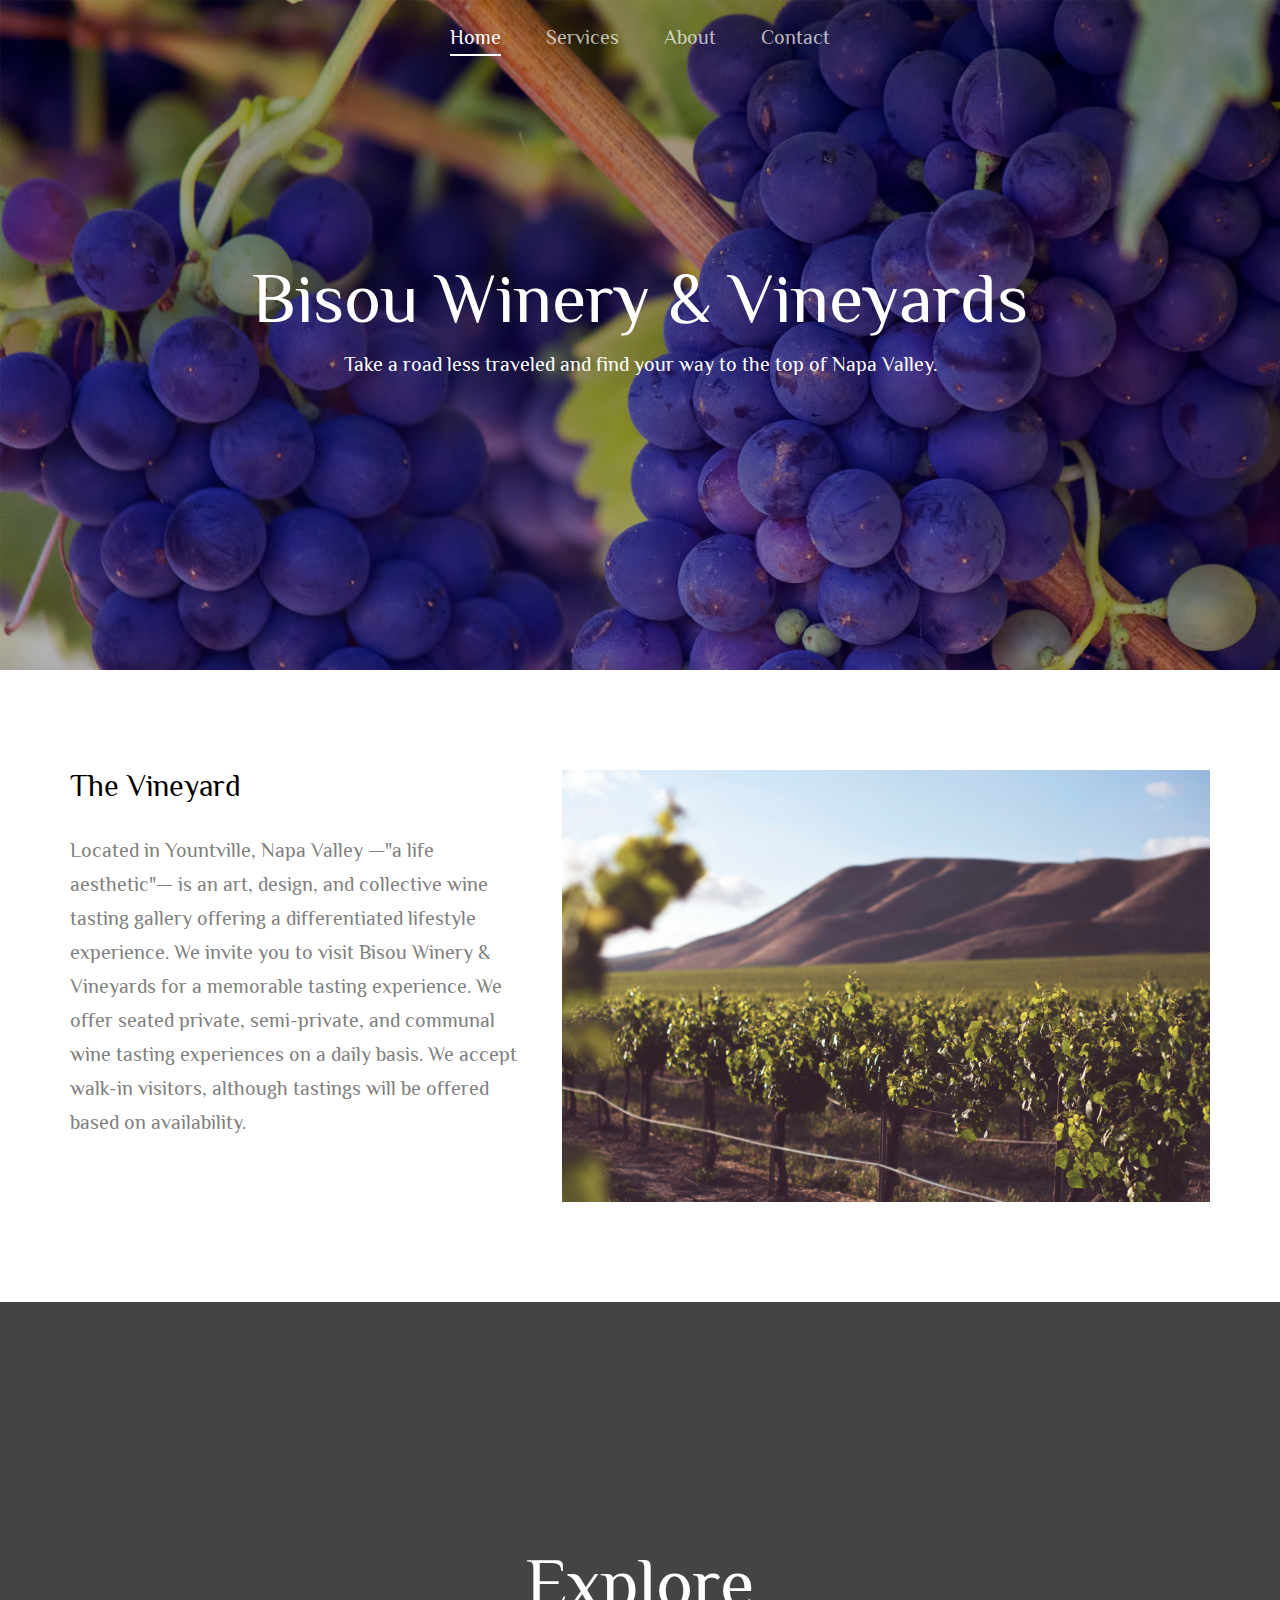
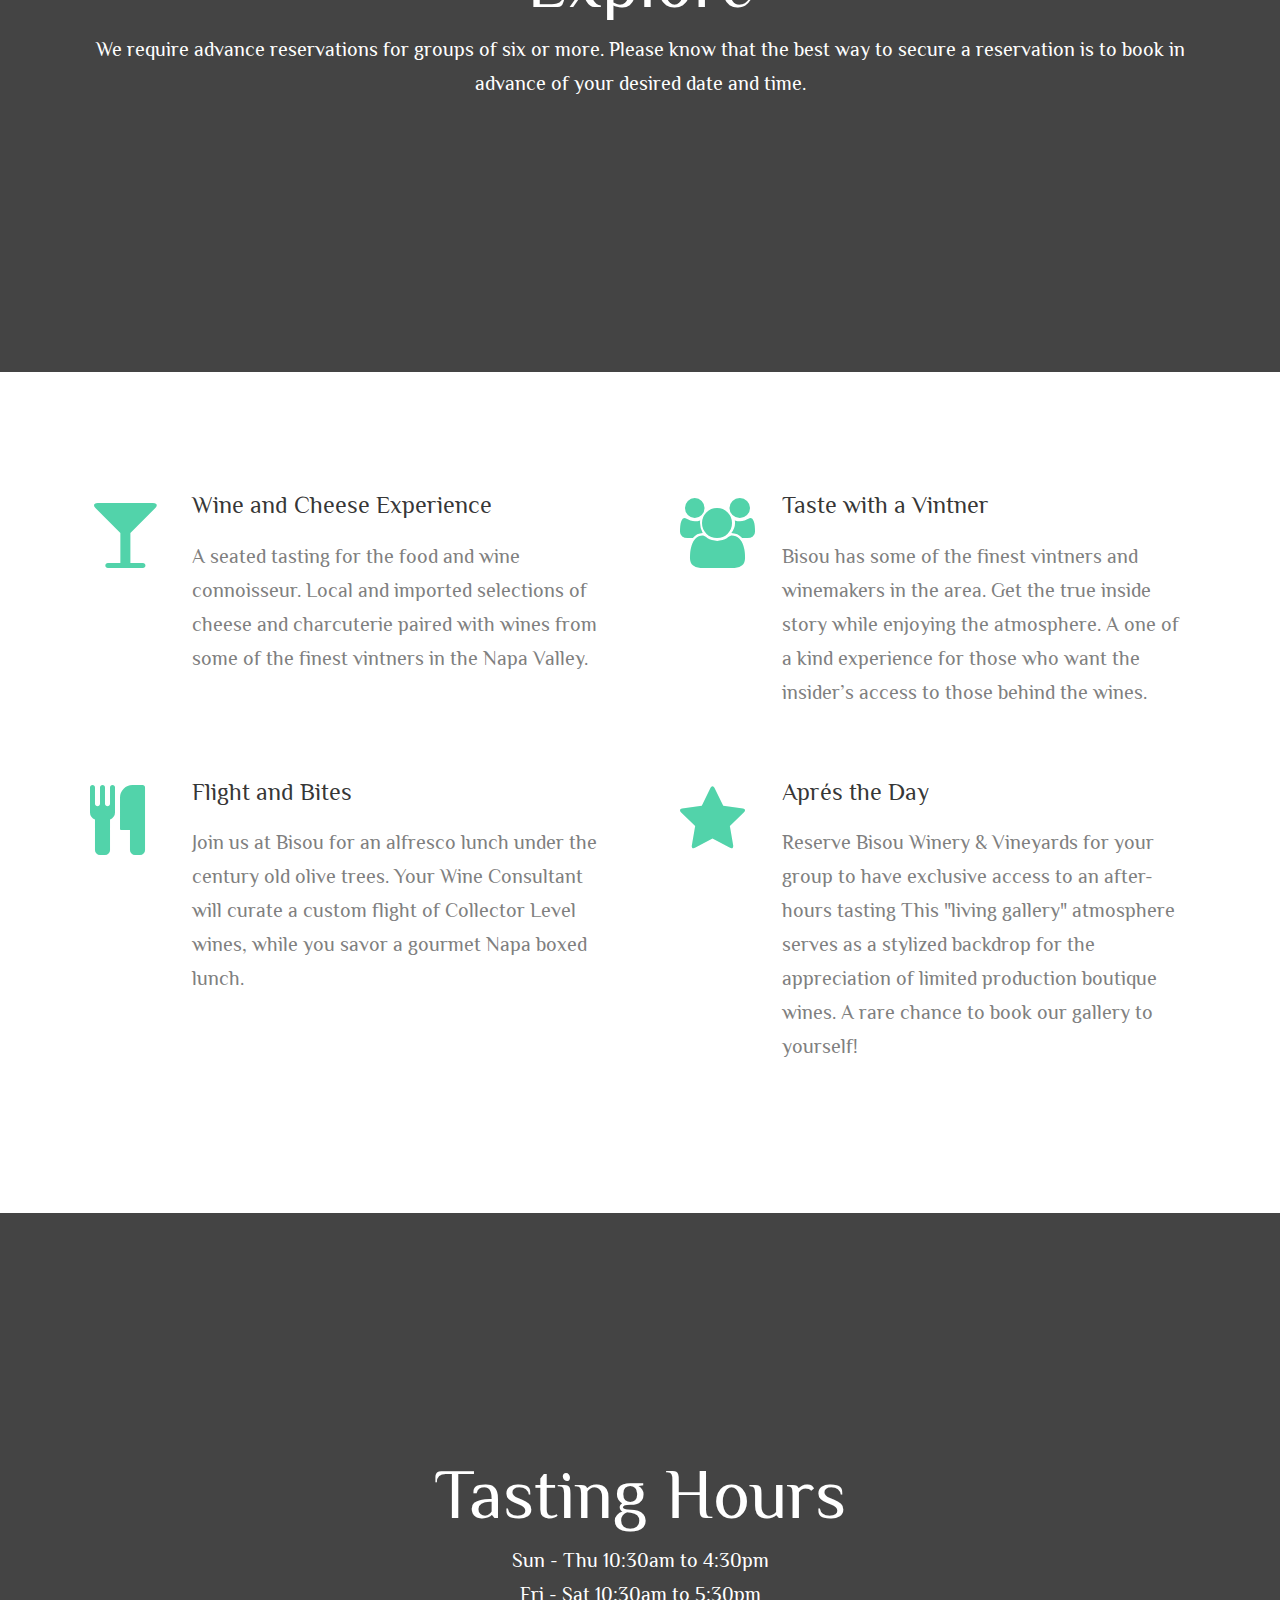
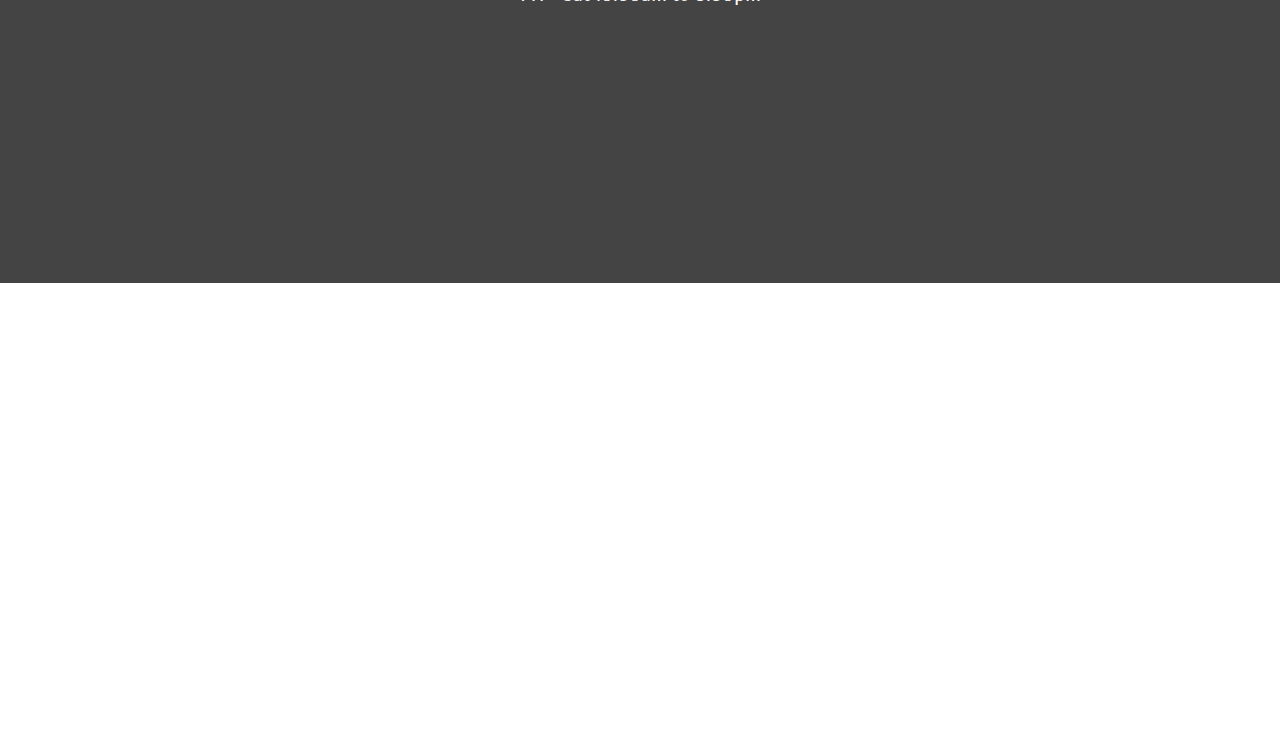
<file: index.html>
<!DOCTYPE html>
<html lang="en">
<head>
	<meta charset="utf-8">
	<title>Bisou Vineyard</title>
	<meta name="viewport" content="width=device-width, initial-scale=1">


<!-- Facebook and Twitter integration -->
	<meta property="og:title" content=""/>
	<meta property="og:image" content=""/>
	<meta property="og:url" content=""/>
	<meta property="og:site_name" content=""/>
	<meta property="og:description" content=""/>
	<meta name="twitter:title" content="" />
	<meta name="twitter:image" content="" />
	<meta name="twitter:url" content="" />
	<meta name="twitter:card" content="" />

	<link href='https://fonts.googleapis.com/css?family=Philosopher:400,400italic,700,700italic' rel='stylesheet' type='text/css'>
	
	<!-- Animate.css -->
	<link rel="stylesheet" href="css/animate.css">
	
	<!-- Bootstrap  -->
	<link rel="stylesheet" href="css/bootstrap.css">
	<!-- Icomoon Icon Fonts-->
	<link rel="stylesheet" href="css/icomoon.css">
	<!-- Theme style  -->
	<link rel="stylesheet" href="css/main.css">

	<!-- Modernizr JS -->
	<script src="js/modernizr-2.6.2.min.js"></script>
	
</head>
<body>

	<div id="wrap">
		<header id="header">
			<div class="container">
				<nav class="main-nav">
					<ul>
						<li class="active"><a href="index.html"><span>Home</span></a></li>
						<li><a href="services.html"><span>Services</span></a></li>
						<li><a href="about.html"><span>About</span></a></li>
						<li><a href="contact.html"><span>Contact</span></a></li>
					</ul>
				</nav>
			</div>
		</header>

		<div class="hero" style="background-image: url(images/grapes.jpeg);" data-stellar-background-ratio="0.5">
			<div class="overlay"></div>
			<div class="container">
				<div class="row">
					<div class="col-md-8 col-md-offset-0 col-sm-12 col-sm-offset-0 col-xs-12 col-xs-offset-0 text-center table">
						<div class="intro table-cell">
							<h1 class="text-center">Bisou Winery &amp; Vineyards</h1>
							<p>Take a road less traveled and find your way to the top of Napa Valley.</p>
						</div>
					</div>
				</div>
			</div>
		</div>

		<div class="section">
			<div class="container">
				<div class="row">
					<div class="col-md-5">
						<h2>The Vineyard</h2>
						<p>Located in Yountville, Napa Valley —"a life aesthetic"— is an art, design, and collective wine tasting gallery offering a differentiated lifestyle experience. 

						We invite you to visit Bisou Winery &amp; Vineyards for a memorable tasting experience. We offer seated private, semi-private, and communal wine tasting experiences on a daily basis. We accept walk-in visitors, although tastings will be offered based on availability. 
						</p>
					</div>
					<div class="col-md-7">
						<img src="images/vineyard.jpeg" alt="Bisou Vineyard" class="img-responsive">
					</div>
				</div>
			</div>
		</div>

		<div class="parallax" style="background-image: url(images/grapes2.jpeg);" data-stellar-background-ratio="0.5">
			<div class="overlay"></div>
			<div class="container">
				<div class="row">
					<div class="col-md-8 col-md-offset-0 col-sm-12 col-sm-offset-0 col-xs-12 col-xs-offset-0 text-center table">
						<div class="intro table-cell">
							<h1 class="text-center">Explore</h1>
							<p>We require advance reservations for groups of six or more. Please know that the best way to secure a reservation is to book in advance of your desired date and time.</p>
						</div>
					</div>
				</div>
			</div>
		</div>

		<div class="section">
			<div class="container">
				
				<div class="row">
					<div class="col-md-6">
						<div class="feature animate-box" data-animate-effect="fadeInLeft">
							<div class="icon">
								<i class="icon-glass"></i>
							</div>
							<div class="text">
								<h3>Wine and Cheese Experience</h3>
								<p>A seated tasting for the food and wine connoisseur. Local and imported selections of cheese and charcuterie paired with wines from some of the finest vintners in the Napa Valley.</p>
							</div>
						</div>
					</div>
					<div class="col-md-6">
						<div class="feature animate-box" data-animate-effect="fadeInLeft">
							<div class="icon">
								<i class="icon-users"></i>
							</div>
							<div class="text">
								<h3>Taste with a Vintner</h3>
								<p>Bisou has some of the finest vintners and winemakers in the area. Get the true inside story while enjoying the atmosphere. A one of a kind experience for those who want the insider’s access to those behind the wines.</p>
							</div>
						</div>
					</div>

					<div class="col-md-6">
						<div class="feature animate-box" data-animate-effect="fadeInLeft">
							<div class="icon">
								<i class="icon-cutlery"></i>
							</div>
							<div class="text">
								<h3>Flight and Bites</h3>
								<p>Join us at Bisou for an alfresco lunch under the century old olive trees. Your Wine Consultant will curate a custom flight of Collector Level wines, while you savor a gourmet Napa boxed lunch.</p>
							</div>
						</div>
					</div>
					<div class="col-md-6">
						<div class="feature animate-box" data-animate-effect="fadeInLeft">
							<div class="icon">
								<i class="icon-star"></i>
							</div>
							<div class="text">
								<h3>Apr&eacute;s the Day</h3>
								<p>Reserve Bisou Winery &amp; Vineyards for your group to have exclusive access to an after-hours tasting This "living gallery" atmosphere serves as a stylized backdrop for the appreciation of limited production boutique wines. A rare chance to book our gallery to yourself!</p>
							</div>
						</div>
					</div>

				</div>

			</div>
		</div>

		<div class="parallax" style="background-image: url(images/grapes3.jpg);" data-stellar-background-ratio="0.5">
			<div class="overlay"></div>
			<div class="container">
				<div class="row">
					<div class="col-md-8 col-md-offset-0 col-sm-12 col-sm-offset-0 col-xs-12 col-xs-offset-0 text-center table">
						<div class="intro table-cell">
							<h1 class="text-center">Tasting Hours</h1>
							<p>Sun - Thu 10:30am to 4:30pm
							<br>
							Fri - Sat 10:30am to 5:30pm</p>
						</div>
					</div>
				</div>
			</div>
		</div>

		
	</div> <!-- END wrap -->

	<footer id="footer">
		<div class="container">
			<div class="row">
				<div class="col-md-6">
					<h3>About Us</h3>
					<p>Located in Yountville, Napa Valley —"a life aesthetic"— is an art, design, and collective wine tasting gallery offering a differentiated lifestyle experience. </p>
				</div>
				<div class="col-md-3 col-md-push-1">
					<h3>Quick Links</h3>
					<ul>
						<li><a href="#">About Us</a></li>
						<li><a href="#">Products</a></li>
						<li><a href="#">Services</a></li>
						<li><a href="#">Blog</a></li>
						<li><a href="#">Contact</a></li>
					</ul>
				</div>
				<div class="col-md-3 col-md-push-1">
					<h3>Follow Us</h3>
					<ul class="social">
						<li><a href="#"><i class="icon-twitter"></i> <span>Twitter</span></a></li>
						<li><a href="#"><i class="icon-facebook"></i> <span>Facebook</span></a></li>
						<li><a href="#"><i class="icon-instagram"></i> <span>Instagram</span></a></li>
						<li><a href="#"><i class="icon-google"></i> <span>Google Plus</span></a></li>
					</ul>
				</div>
			</div>
			<div class="row">
				<div class="col-md-12 copyright text-center">
					<p><small>&copy; 2016 Bisou Winery &amp; Vineyards. All Rights Reserved. </small> <small>Made with care by Mico Bargo</small></p>
				</div>
			</div>
		</div>
	</footer>
	
	<!-- jQuery -->
	<script src="js/jquery.min.js"></script>
	<!-- jQuery Easing -->
	<script src="js/jquery.easing.1.3.js"></script>
	<!-- Bootstrap -->
	<script src="js/bootstrap.min.js"></script>
	<!-- Waypoints -->
	<script src="js/jquery.waypoints.min.js"></script>
	<!-- Stellar -->
	<script src="js/jquery.stellar.min.js"></script>
	<!-- MAIN JS -->
	<script src="js/main.js"></script>




</body>
</html>
</file>
<file: css/icomoon.css>
@font-face {
    font-family: 'icomoon';
    src:    url('../fonts/icomoon/icomoon.eot?195opb');
    src:    url('../fonts/icomoon/icomoon.eot?195opb#iefix') format('embedded-opentype'),
        url('../fonts/icomoon/icomoon.ttf?195opb') format('truetype'),
        url('../fonts/icomoon/icomoon.woff?195opb') format('woff'),
        url('../fonts/icomoon/icomoon.svg?195opb#icomoon') format('svg');
    font-weight: normal;
    font-style: normal;
}

[class^="icon-"], [class*=" icon-"] {
    /* use !important to prevent issues with browser extensions that change fonts */
    font-family: 'icomoon' !important;
    speak: none;
    font-style: normal;
    font-weight: normal;
    font-variant: normal;
    text-transform: none;
    line-height: 1;

    /* Better Font Rendering =========== */
    -webkit-font-smoothing: antialiased;
    -moz-osx-font-smoothing: grayscale;
}

.icon-glass:before {
    content: "\f000";
}
.icon-music:before {
    content: "\f001";
}
.icon-search:before {
    content: "\f002";
}
.icon-envelope-o:before {
    content: "\f003";
}
.icon-heart:before {
    content: "\f004";
}
.icon-star:before {
    content: "\f005";
}
.icon-star-o:before {
    content: "\f006";
}
.icon-user:before {
    content: "\f007";
}
.icon-film:before {
    content: "\f008";
}
.icon-th-large:before {
    content: "\f009";
}
.icon-th:before {
    content: "\f00a";
}
.icon-th-list:before {
    content: "\f00b";
}
.icon-check:before {
    content: "\f00c";
}
.icon-close:before {
    content: "\f00d";
}
.icon-remove:before {
    content: "\f00d";
}
.icon-times:before {
    content: "\f00d";
}
.icon-search-plus:before {
    content: "\f00e";
}
.icon-search-minus:before {
    content: "\f010";
}
.icon-power-off:before {
    content: "\f011";
}
.icon-signal:before {
    content: "\f012";
}
.icon-cog:before {
    content: "\f013";
}
.icon-gear:before {
    content: "\f013";
}
.icon-trash-o:before {
    content: "\f014";
}
.icon-home:before {
    content: "\f015";
}
.icon-file-o:before {
    content: "\f016";
}
.icon-clock-o:before {
    content: "\f017";
}
.icon-road:before {
    content: "\f018";
}
.icon-download:before {
    content: "\f019";
}
.icon-arrow-circle-o-down:before {
    content: "\f01a";
}
.icon-arrow-circle-o-up:before {
    content: "\f01b";
}
.icon-inbox:before {
    content: "\f01c";
}
.icon-play-circle-o:before {
    content: "\f01d";
}
.icon-repeat:before {
    content: "\f01e";
}
.icon-rotate-right:before {
    content: "\f01e";
}
.icon-refresh:before {
    content: "\f021";
}
.icon-list-alt:before {
    content: "\f022";
}
.icon-lock:before {
    content: "\f023";
}
.icon-flag:before {
    content: "\f024";
}
.icon-headphones:before {
    content: "\f025";
}
.icon-volume-off:before {
    content: "\f026";
}
.icon-volume-down:before {
    content: "\f027";
}
.icon-volume-up:before {
    content: "\f028";
}
.icon-qrcode:before {
    content: "\f029";
}
.icon-barcode:before {
    content: "\f02a";
}
.icon-tag:before {
    content: "\f02b";
}
.icon-tags:before {
    content: "\f02c";
}
.icon-book:before {
    content: "\f02d";
}
.icon-bookmark:before {
    content: "\f02e";
}
.icon-print:before {
    content: "\f02f";
}
.icon-camera:before {
    content: "\f030";
}
.icon-font:before {
    content: "\f031";
}
.icon-bold:before {
    content: "\f032";
}
.icon-italic:before {
    content: "\f033";
}
.icon-text-height:before {
    content: "\f034";
}
.icon-text-width:before {
    content: "\f035";
}
.icon-align-left:before {
    content: "\f036";
}
.icon-align-center:before {
    content: "\f037";
}
.icon-align-right:before {
    content: "\f038";
}
.icon-align-justify:before {
    content: "\f039";
}
.icon-list:before {
    content: "\f03a";
}
.icon-dedent:before {
    content: "\f03b";
}
.icon-outdent:before {
    content: "\f03b";
}
.icon-indent:before {
    content: "\f03c";
}
.icon-video-camera:before {
    content: "\f03d";
}
.icon-image:before {
    content: "\f03e";
}
.icon-photo:before {
    content: "\f03e";
}
.icon-picture-o:before {
    content: "\f03e";
}
.icon-pencil:before {
    content: "\f040";
}
.icon-map-marker:before {
    content: "\f041";
}
.icon-adjust:before {
    content: "\f042";
}
.icon-tint:before {
    content: "\f043";
}
.icon-edit:before {
    content: "\f044";
}
.icon-pencil-square-o:before {
    content: "\f044";
}
.icon-share-square-o:before {
    content: "\f045";
}
.icon-check-square-o:before {
    content: "\f046";
}
.icon-arrows:before {
    content: "\f047";
}
.icon-step-backward:before {
    content: "\f048";
}
.icon-fast-backward:before {
    content: "\f049";
}
.icon-backward:before {
    content: "\f04a";
}
.icon-play:before {
    content: "\f04b";
}
.icon-pause:before {
    content: "\f04c";
}
.icon-stop:before {
    content: "\f04d";
}
.icon-forward:before {
    content: "\f04e";
}
.icon-fast-forward:before {
    content: "\f050";
}
.icon-step-forward:before {
    content: "\f051";
}
.icon-eject:before {
    content: "\f052";
}
.icon-chevron-left:before {
    content: "\f053";
}
.icon-chevron-right:before {
    content: "\f054";
}
.icon-plus-circle:before {
    content: "\f055";
}
.icon-minus-circle:before {
    content: "\f056";
}
.icon-times-circle:before {
    content: "\f057";
}
.icon-check-circle:before {
    content: "\f058";
}
.icon-question-circle:before {
    content: "\f059";
}
.icon-info-circle:before {
    content: "\f05a";
}
.icon-crosshairs:before {
    content: "\f05b";
}
.icon-times-circle-o:before {
    content: "\f05c";
}
.icon-check-circle-o:before {
    content: "\f05d";
}
.icon-ban:before {
    content: "\f05e";
}
.icon-arrow-left:before {
    content: "\f060";
}
.icon-arrow-right:before {
    content: "\f061";
}
.icon-arrow-up:before {
    content: "\f062";
}
.icon-arrow-down:before {
    content: "\f063";
}
.icon-mail-forward:before {
    content: "\f064";
}
.icon-share:before {
    content: "\f064";
}
.icon-expand:before {
    content: "\f065";
}
.icon-compress:before {
    content: "\f066";
}
.icon-plus:before {
    content: "\f067";
}
.icon-minus:before {
    content: "\f068";
}
.icon-asterisk:before {
    content: "\f069";
}
.icon-exclamation-circle:before {
    content: "\f06a";
}
.icon-gift:before {
    content: "\f06b";
}
.icon-leaf:before {
    content: "\f06c";
}
.icon-fire:before {
    content: "\f06d";
}
.icon-eye:before {
    content: "\f06e";
}
.icon-eye-slash:before {
    content: "\f070";
}
.icon-exclamation-triangle:before {
    content: "\f071";
}
.icon-warning:before {
    content: "\f071";
}
.icon-plane:before {
    content: "\f072";
}
.icon-calendar:before {
    content: "\f073";
}
.icon-random:before {
    content: "\f074";
}
.icon-comment:before {
    content: "\f075";
}
.icon-magnet:before {
    content: "\f076";
}
.icon-chevron-up:before {
    content: "\f077";
}
.icon-chevron-down:before {
    content: "\f078";
}
.icon-retweet:before {
    content: "\f079";
}
.icon-shopping-cart:before {
    content: "\f07a";
}
.icon-folder:before {
    content: "\f07b";
}
.icon-folder-open:before {
    content: "\f07c";
}
.icon-arrows-v:before {
    content: "\f07d";
}
.icon-arrows-h:before {
    content: "\f07e";
}
.icon-bar-chart:before {
    content: "\f080";
}
.icon-bar-chart-o:before {
    content: "\f080";
}
.icon-twitter-square:before {
    content: "\f081";
}
.icon-facebook-square:before {
    content: "\f082";
}
.icon-camera-retro:before {
    content: "\f083";
}
.icon-key:before {
    content: "\f084";
}
.icon-cogs:before {
    content: "\f085";
}
.icon-gears:before {
    content: "\f085";
}
.icon-comments:before {
    content: "\f086";
}
.icon-thumbs-o-up:before {
    content: "\f087";
}
.icon-thumbs-o-down:before {
    content: "\f088";
}
.icon-star-half:before {
    content: "\f089";
}
.icon-heart-o:before {
    content: "\f08a";
}
.icon-sign-out:before {
    content: "\f08b";
}
.icon-linkedin-square:before {
    content: "\f08c";
}
.icon-thumb-tack:before {
    content: "\f08d";
}
.icon-external-link:before {
    content: "\f08e";
}
.icon-sign-in:before {
    content: "\f090";
}
.icon-trophy:before {
    content: "\f091";
}
.icon-github-square:before {
    content: "\f092";
}
.icon-upload:before {
    content: "\f093";
}
.icon-lemon-o:before {
    content: "\f094";
}
.icon-phone:before {
    content: "\f095";
}
.icon-square-o:before {
    content: "\f096";
}
.icon-bookmark-o:before {
    content: "\f097";
}
.icon-phone-square:before {
    content: "\f098";
}
.icon-twitter:before {
    content: "\f099";
}
.icon-facebook:before {
    content: "\f09a";
}
.icon-facebook-f:before {
    content: "\f09a";
}
.icon-github:before {
    content: "\f09b";
}
.icon-unlock:before {
    content: "\f09c";
}
.icon-credit-card:before {
    content: "\f09d";
}
.icon-feed:before {
    content: "\f09e";
}
.icon-rss:before {
    content: "\f09e";
}
.icon-hdd-o:before {
    content: "\f0a0";
}
.icon-bullhorn:before {
    content: "\f0a1";
}
.icon-bell-o:before {
    content: "\f0a2";
}
.icon-certificate:before {
    content: "\f0a3";
}
.icon-hand-o-right:before {
    content: "\f0a4";
}
.icon-hand-o-left:before {
    content: "\f0a5";
}
.icon-hand-o-up:before {
    content: "\f0a6";
}
.icon-hand-o-down:before {
    content: "\f0a7";
}
.icon-arrow-circle-left:before {
    content: "\f0a8";
}
.icon-arrow-circle-right:before {
    content: "\f0a9";
}
.icon-arrow-circle-up:before {
    content: "\f0aa";
}
.icon-arrow-circle-down:before {
    content: "\f0ab";
}
.icon-globe:before {
    content: "\f0ac";
}
.icon-wrench:before {
    content: "\f0ad";
}
.icon-tasks:before {
    content: "\f0ae";
}
.icon-filter:before {
    content: "\f0b0";
}
.icon-briefcase:before {
    content: "\f0b1";
}
.icon-arrows-alt:before {
    content: "\f0b2";
}
.icon-group:before {
    content: "\f0c0";
}
.icon-users:before {
    content: "\f0c0";
}
.icon-chain:before {
    content: "\f0c1";
}
.icon-link:before {
    content: "\f0c1";
}
.icon-cloud:before {
    content: "\f0c2";
}
.icon-flask:before {
    content: "\f0c3";
}
.icon-cut:before {
    content: "\f0c4";
}
.icon-scissors:before {
    content: "\f0c4";
}
.icon-copy:before {
    content: "\f0c5";
}
.icon-files-o:before {
    content: "\f0c5";
}
.icon-paperclip:before {
    content: "\f0c6";
}
.icon-floppy-o:before {
    content: "\f0c7";
}
.icon-save:before {
    content: "\f0c7";
}
.icon-square:before {
    content: "\f0c8";
}
.icon-bars:before {
    content: "\f0c9";
}
.icon-navicon:before {
    content: "\f0c9";
}
.icon-reorder:before {
    content: "\f0c9";
}
.icon-list-ul:before {
    content: "\f0ca";
}
.icon-list-ol:before {
    content: "\f0cb";
}
.icon-strikethrough:before {
    content: "\f0cc";
}
.icon-underline:before {
    content: "\f0cd";
}
.icon-table:before {
    content: "\f0ce";
}
.icon-magic:before {
    content: "\f0d0";
}
.icon-truck:before {
    content: "\f0d1";
}
.icon-pinterest:before {
    content: "\f0d2";
}
.icon-pinterest-square:before {
    content: "\f0d3";
}
.icon-google-plus-square:before {
    content: "\f0d4";
}
.icon-google-plus:before {
    content: "\f0d5";
}
.icon-money:before {
    content: "\f0d6";
}
.icon-caret-down:before {
    content: "\f0d7";
}
.icon-caret-up:before {
    content: "\f0d8";
}
.icon-caret-left:before {
    content: "\f0d9";
}
.icon-caret-right:before {
    content: "\f0da";
}
.icon-columns:before {
    content: "\f0db";
}
.icon-sort:before {
    content: "\f0dc";
}
.icon-unsorted:before {
    content: "\f0dc";
}
.icon-sort-desc:before {
    content: "\f0dd";
}
.icon-sort-down:before {
    content: "\f0dd";
}
.icon-sort-asc:before {
    content: "\f0de";
}
.icon-sort-up:before {
    content: "\f0de";
}
.icon-envelope:before {
    content: "\f0e0";
}
.icon-linkedin:before {
    content: "\f0e1";
}
.icon-rotate-left:before {
    content: "\f0e2";
}
.icon-undo:before {
    content: "\f0e2";
}
.icon-gavel:before {
    content: "\f0e3";
}
.icon-legal:before {
    content: "\f0e3";
}
.icon-dashboard:before {
    content: "\f0e4";
}
.icon-tachometer:before {
    content: "\f0e4";
}
.icon-comment-o:before {
    content: "\f0e5";
}
.icon-comments-o:before {
    content: "\f0e6";
}
.icon-bolt:before {
    content: "\f0e7";
}
.icon-flash:before {
    content: "\f0e7";
}
.icon-sitemap:before {
    content: "\f0e8";
}
.icon-umbrella:before {
    content: "\f0e9";
}
.icon-clipboard:before {
    content: "\f0ea";
}
.icon-paste:before {
    content: "\f0ea";
}
.icon-lightbulb-o:before {
    content: "\f0eb";
}
.icon-exchange:before {
    content: "\f0ec";
}
.icon-cloud-download:before {
    content: "\f0ed";
}
.icon-cloud-upload:before {
    content: "\f0ee";
}
.icon-user-md:before {
    content: "\f0f0";
}
.icon-stethoscope:before {
    content: "\f0f1";
}
.icon-suitcase:before {
    content: "\f0f2";
}
.icon-bell:before {
    content: "\f0f3";
}
.icon-coffee:before {
    content: "\f0f4";
}
.icon-cutlery:before {
    content: "\f0f5";
}
.icon-file-text-o:before {
    content: "\f0f6";
}
.icon-building-o:before {
    content: "\f0f7";
}
.icon-hospital-o:before {
    content: "\f0f8";
}
.icon-ambulance:before {
    content: "\f0f9";
}
.icon-medkit:before {
    content: "\f0fa";
}
.icon-fighter-jet:before {
    content: "\f0fb";
}
.icon-beer:before {
    content: "\f0fc";
}
.icon-h-square:before {
    content: "\f0fd";
}
.icon-plus-square:before {
    content: "\f0fe";
}
.icon-angle-double-left:before {
    content: "\f100";
}
.icon-angle-double-right:before {
    content: "\f101";
}
.icon-angle-double-up:before {
    content: "\f102";
}
.icon-angle-double-down:before {
    content: "\f103";
}
.icon-angle-left:before {
    content: "\f104";
}
.icon-angle-right:before {
    content: "\f105";
}
.icon-angle-up:before {
    content: "\f106";
}
.icon-angle-down:before {
    content: "\f107";
}
.icon-desktop:before {
    content: "\f108";
}
.icon-laptop:before {
    content: "\f109";
}
.icon-tablet:before {
    content: "\f10a";
}
.icon-mobile:before {
    content: "\f10b";
}
.icon-mobile-phone:before {
    content: "\f10b";
}
.icon-circle-o:before {
    content: "\f10c";
}
.icon-quote-left:before {
    content: "\f10d";
}
.icon-quote-right:before {
    content: "\f10e";
}
.icon-spinner:before {
    content: "\f110";
}
.icon-circle:before {
    content: "\f111";
}
.icon-mail-reply:before {
    content: "\f112";
}
.icon-reply:before {
    content: "\f112";
}
.icon-github-alt:before {
    content: "\f113";
}
.icon-folder-o:before {
    content: "\f114";
}
.icon-folder-open-o:before {
    content: "\f115";
}
.icon-smile-o:before {
    content: "\f118";
}
.icon-frown-o:before {
    content: "\f119";
}
.icon-meh-o:before {
    content: "\f11a";
}
.icon-gamepad:before {
    content: "\f11b";
}
.icon-keyboard-o:before {
    content: "\f11c";
}
.icon-flag-o:before {
    content: "\f11d";
}
.icon-flag-checkered:before {
    content: "\f11e";
}
.icon-terminal:before {
    content: "\f120";
}
.icon-code:before {
    content: "\f121";
}
.icon-mail-reply-all:before {
    content: "\f122";
}
.icon-reply-all:before {
    content: "\f122";
}
.icon-star-half-empty:before {
    content: "\f123";
}
.icon-star-half-full:before {
    content: "\f123";
}
.icon-star-half-o:before {
    content: "\f123";
}
.icon-location-arrow:before {
    content: "\f124";
}
.icon-crop:before {
    content: "\f125";
}
.icon-code-fork:before {
    content: "\f126";
}
.icon-chain-broken:before {
    content: "\f127";
}
.icon-unlink:before {
    content: "\f127";
}
.icon-question:before {
    content: "\f128";
}
.icon-info:before {
    content: "\f129";
}
.icon-exclamation:before {
    content: "\f12a";
}
.icon-superscript:before {
    content: "\f12b";
}
.icon-subscript:before {
    content: "\f12c";
}
.icon-eraser:before {
    content: "\f12d";
}
.icon-puzzle-piece:before {
    content: "\f12e";
}
.icon-microphone:before {
    content: "\f130";
}
.icon-microphone-slash:before {
    content: "\f131";
}
.icon-shield:before {
    content: "\f132";
}
.icon-calendar-o:before {
    content: "\f133";
}
.icon-fire-extinguisher:before {
    content: "\f134";
}
.icon-rocket:before {
    content: "\f135";
}
.icon-maxcdn:before {
    content: "\f136";
}
.icon-chevron-circle-left:before {
    content: "\f137";
}
.icon-chevron-circle-right:before {
    content: "\f138";
}
.icon-chevron-circle-up:before {
    content: "\f139";
}
.icon-chevron-circle-down:before {
    content: "\f13a";
}
.icon-html5:before {
    content: "\f13b";
}
.icon-css3:before {
    content: "\f13c";
}
.icon-anchor:before {
    content: "\f13d";
}
.icon-unlock-alt:before {
    content: "\f13e";
}
.icon-bullseye:before {
    content: "\f140";
}
.icon-ellipsis-h:before {
    content: "\f141";
}
.icon-ellipsis-v:before {
    content: "\f142";
}
.icon-rss-square:before {
    content: "\f143";
}
.icon-play-circle:before {
    content: "\f144";
}
.icon-ticket:before {
    content: "\f145";
}
.icon-minus-square:before {
    content: "\f146";
}
.icon-minus-square-o:before {
    content: "\f147";
}
.icon-level-up:before {
    content: "\f148";
}
.icon-level-down:before {
    content: "\f149";
}
.icon-check-square:before {
    content: "\f14a";
}
.icon-pencil-square:before {
    content: "\f14b";
}
.icon-external-link-square:before {
    content: "\f14c";
}
.icon-share-square:before {
    content: "\f14d";
}
.icon-compass:before {
    content: "\f14e";
}
.icon-caret-square-o-down:before {
    content: "\f150";
}
.icon-toggle-down:before {
    content: "\f150";
}
.icon-caret-square-o-up:before {
    content: "\f151";
}
.icon-toggle-up:before {
    content: "\f151";
}
.icon-caret-square-o-right:before {
    content: "\f152";
}
.icon-toggle-right:before {
    content: "\f152";
}
.icon-eur:before {
    content: "\f153";
}
.icon-euro:before {
    content: "\f153";
}
.icon-gbp:before {
    content: "\f154";
}
.icon-dollar:before {
    content: "\f155";
}
.icon-usd:before {
    content: "\f155";
}
.icon-inr:before {
    content: "\f156";
}
.icon-rupee:before {
    content: "\f156";
}
.icon-cny:before {
    content: "\f157";
}
.icon-jpy:before {
    content: "\f157";
}
.icon-rmb:before {
    content: "\f157";
}
.icon-yen:before {
    content: "\f157";
}
.icon-rouble:before {
    content: "\f158";
}
.icon-rub:before {
    content: "\f158";
}
.icon-ruble:before {
    content: "\f158";
}
.icon-krw:before {
    content: "\f159";
}
.icon-won:before {
    content: "\f159";
}
.icon-bitcoin:before {
    content: "\f15a";
}
.icon-btc:before {
    content: "\f15a";
}
.icon-file:before {
    content: "\f15b";
}
.icon-file-text:before {
    content: "\f15c";
}
.icon-sort-alpha-asc:before {
    content: "\f15d";
}
.icon-sort-alpha-desc:before {
    content: "\f15e";
}
.icon-sort-amount-asc:before {
    content: "\f160";
}
.icon-sort-amount-desc:before {
    content: "\f161";
}
.icon-sort-numeric-asc:before {
    content: "\f162";
}
.icon-sort-numeric-desc:before {
    content: "\f163";
}
.icon-thumbs-up:before {
    content: "\f164";
}
.icon-thumbs-down:before {
    content: "\f165";
}
.icon-youtube-square:before {
    content: "\f166";
}
.icon-youtube:before {
    content: "\f167";
}
.icon-xing:before {
    content: "\f168";
}
.icon-xing-square:before {
    content: "\f169";
}
.icon-youtube-play:before {
    content: "\f16a";
}
.icon-dropbox:before {
    content: "\f16b";
}
.icon-stack-overflow:before {
    content: "\f16c";
}
.icon-instagram:before {
    content: "\f16d";
}
.icon-flickr:before {
    content: "\f16e";
}
.icon-adn:before {
    content: "\f170";
}
.icon-bitbucket:before {
    content: "\f171";
}
.icon-bitbucket-square:before {
    content: "\f172";
}
.icon-tumblr:before {
    content: "\f173";
}
.icon-tumblr-square:before {
    content: "\f174";
}
.icon-long-arrow-down:before {
    content: "\f175";
}
.icon-long-arrow-up:before {
    content: "\f176";
}
.icon-long-arrow-left:before {
    content: "\f177";
}
.icon-long-arrow-right:before {
    content: "\f178";
}
.icon-apple:before {
    content: "\f179";
}
.icon-windows:before {
    content: "\f17a";
}
.icon-android:before {
    content: "\f17b";
}
.icon-linux:before {
    content: "\f17c";
}
.icon-dribbble:before {
    content: "\f17d";
}
.icon-skype:before {
    content: "\f17e";
}
.icon-foursquare:before {
    content: "\f180";
}
.icon-trello:before {
    content: "\f181";
}
.icon-female:before {
    content: "\f182";
}
.icon-male:before {
    content: "\f183";
}
.icon-gittip:before {
    content: "\f184";
}
.icon-gratipay:before {
    content: "\f184";
}
.icon-sun-o:before {
    content: "\f185";
}
.icon-moon-o:before {
    content: "\f186";
}
.icon-archive:before {
    content: "\f187";
}
.icon-bug:before {
    content: "\f188";
}
.icon-vk:before {
    content: "\f189";
}
.icon-weibo:before {
    content: "\f18a";
}
.icon-renren:before {
    content: "\f18b";
}
.icon-pagelines:before {
    content: "\f18c";
}
.icon-stack-exchange:before {
    content: "\f18d";
}
.icon-arrow-circle-o-right:before {
    content: "\f18e";
}
.icon-arrow-circle-o-left:before {
    content: "\f190";
}
.icon-caret-square-o-left:before {
    content: "\f191";
}
.icon-toggle-left:before {
    content: "\f191";
}
.icon-dot-circle-o:before {
    content: "\f192";
}
.icon-wheelchair:before {
    content: "\f193";
}
.icon-vimeo-square:before {
    content: "\f194";
}
.icon-try:before {
    content: "\f195";
}
.icon-turkish-lira:before {
    content: "\f195";
}
.icon-plus-square-o:before {
    content: "\f196";
}
.icon-space-shuttle:before {
    content: "\f197";
}
.icon-slack:before {
    content: "\f198";
}
.icon-envelope-square:before {
    content: "\f199";
}
.icon-wordpress:before {
    content: "\f19a";
}
.icon-openid:before {
    content: "\f19b";
}
.icon-bank:before {
    content: "\f19c";
}
.icon-institution:before {
    content: "\f19c";
}
.icon-university:before {
    content: "\f19c";
}
.icon-graduation-cap:before {
    content: "\f19d";
}
.icon-mortar-board:before {
    content: "\f19d";
}
.icon-yahoo:before {
    content: "\f19e";
}
.icon-google:before {
    content: "\f1a0";
}
.icon-reddit:before {
    content: "\f1a1";
}
.icon-reddit-square:before {
    content: "\f1a2";
}
.icon-stumbleupon-circle:before {
    content: "\f1a3";
}
.icon-stumbleupon:before {
    content: "\f1a4";
}
.icon-delicious:before {
    content: "\f1a5";
}
.icon-digg:before {
    content: "\f1a6";
}
.icon-pied-piper-pp:before {
    content: "\f1a7";
}
.icon-pied-piper-alt:before {
    content: "\f1a8";
}
.icon-drupal:before {
    content: "\f1a9";
}
.icon-joomla:before {
    content: "\f1aa";
}
.icon-language:before {
    content: "\f1ab";
}
.icon-fax:before {
    content: "\f1ac";
}
.icon-building:before {
    content: "\f1ad";
}
.icon-child:before {
    content: "\f1ae";
}
.icon-paw:before {
    content: "\f1b0";
}
.icon-spoon:before {
    content: "\f1b1";
}
.icon-cube:before {
    content: "\f1b2";
}
.icon-cubes:before {
    content: "\f1b3";
}
.icon-behance:before {
    content: "\f1b4";
}
.icon-behance-square:before {
    content: "\f1b5";
}
.icon-steam:before {
    content: "\f1b6";
}
.icon-steam-square:before {
    content: "\f1b7";
}
.icon-recycle:before {
    content: "\f1b8";
}
.icon-automobile:before {
    content: "\f1b9";
}
.icon-car:before {
    content: "\f1b9";
}
.icon-cab:before {
    content: "\f1ba";
}
.icon-taxi:before {
    content: "\f1ba";
}
.icon-tree:before {
    content: "\f1bb";
}
.icon-spotify:before {
    content: "\f1bc";
}
.icon-deviantart:before {
    content: "\f1bd";
}
.icon-soundcloud:before {
    content: "\f1be";
}
.icon-database:before {
    content: "\f1c0";
}
.icon-file-pdf-o:before {
    content: "\f1c1";
}
.icon-file-word-o:before {
    content: "\f1c2";
}
.icon-file-excel-o:before {
    content: "\f1c3";
}
.icon-file-powerpoint-o:before {
    content: "\f1c4";
}
.icon-file-image-o:before {
    content: "\f1c5";
}
.icon-file-photo-o:before {
    content: "\f1c5";
}
.icon-file-picture-o:before {
    content: "\f1c5";
}
.icon-file-archive-o:before {
    content: "\f1c6";
}
.icon-file-zip-o:before {
    content: "\f1c6";
}
.icon-file-audio-o:before {
    content: "\f1c7";
}
.icon-file-sound-o:before {
    content: "\f1c7";
}
.icon-file-movie-o:before {
    content: "\f1c8";
}
.icon-file-video-o:before {
    content: "\f1c8";
}
.icon-file-code-o:before {
    content: "\f1c9";
}
.icon-vine:before {
    content: "\f1ca";
}
.icon-codepen:before {
    content: "\f1cb";
}
.icon-jsfiddle:before {
    content: "\f1cc";
}
.icon-life-bouy:before {
    content: "\f1cd";
}
.icon-life-buoy:before {
    content: "\f1cd";
}
.icon-life-ring:before {
    content: "\f1cd";
}
.icon-life-saver:before {
    content: "\f1cd";
}
.icon-support:before {
    content: "\f1cd";
}
.icon-circle-o-notch:before {
    content: "\f1ce";
}
.icon-ra:before {
    content: "\f1d0";
}
.icon-rebel:before {
    content: "\f1d0";
}
.icon-resistance:before {
    content: "\f1d0";
}
.icon-empire:before {
    content: "\f1d1";
}
.icon-ge:before {
    content: "\f1d1";
}
.icon-git-square:before {
    content: "\f1d2";
}
.icon-git:before {
    content: "\f1d3";
}
.icon-hacker-news:before {
    content: "\f1d4";
}
.icon-y-combinator-square:before {
    content: "\f1d4";
}
.icon-yc-square:before {
    content: "\f1d4";
}
.icon-tencent-weibo:before {
    content: "\f1d5";
}
.icon-qq:before {
    content: "\f1d6";
}
.icon-wechat:before {
    content: "\f1d7";
}
.icon-weixin:before {
    content: "\f1d7";
}
.icon-paper-plane:before {
    content: "\f1d8";
}
.icon-send:before {
    content: "\f1d8";
}
.icon-paper-plane-o:before {
    content: "\f1d9";
}
.icon-send-o:before {
    content: "\f1d9";
}
.icon-history:before {
    content: "\f1da";
}
.icon-circle-thin:before {
    content: "\f1db";
}
.icon-header:before {
    content: "\f1dc";
}
.icon-paragraph:before {
    content: "\f1dd";
}
.icon-sliders:before {
    content: "\f1de";
}
.icon-share-alt:before {
    content: "\f1e0";
}
.icon-share-alt-square:before {
    content: "\f1e1";
}
.icon-bomb:before {
    content: "\f1e2";
}
.icon-futbol-o:before {
    content: "\f1e3";
}
.icon-soccer-ball-o:before {
    content: "\f1e3";
}
.icon-tty:before {
    content: "\f1e4";
}
.icon-binoculars:before {
    content: "\f1e5";
}
.icon-plug:before {
    content: "\f1e6";
}
.icon-slideshare:before {
    content: "\f1e7";
}
.icon-twitch:before {
    content: "\f1e8";
}
.icon-yelp:before {
    content: "\f1e9";
}
.icon-newspaper-o:before {
    content: "\f1ea";
}
.icon-wifi:before {
    content: "\f1eb";
}
.icon-calculator:before {
    content: "\f1ec";
}
.icon-paypal:before {
    content: "\f1ed";
}
.icon-google-wallet:before {
    content: "\f1ee";
}
.icon-cc-visa:before {
    content: "\f1f0";
}
.icon-cc-mastercard:before {
    content: "\f1f1";
}
.icon-cc-discover:before {
    content: "\f1f2";
}
.icon-cc-amex:before {
    content: "\f1f3";
}
.icon-cc-paypal:before {
    content: "\f1f4";
}
.icon-cc-stripe:before {
    content: "\f1f5";
}
.icon-bell-slash:before {
    content: "\f1f6";
}
.icon-bell-slash-o:before {
    content: "\f1f7";
}
.icon-trash:before {
    content: "\f1f8";
}
.icon-copyright:before {
    content: "\f1f9";
}
.icon-at:before {
    content: "\f1fa";
}
.icon-eyedropper:before {
    content: "\f1fb";
}
.icon-paint-brush:before {
    content: "\f1fc";
}
.icon-birthday-cake:before {
    content: "\f1fd";
}
.icon-area-chart:before {
    content: "\f1fe";
}
.icon-pie-chart:before {
    content: "\f200";
}
.icon-line-chart:before {
    content: "\f201";
}
.icon-lastfm:before {
    content: "\f202";
}
.icon-lastfm-square:before {
    content: "\f203";
}
.icon-toggle-off:before {
    content: "\f204";
}
.icon-toggle-on:before {
    content: "\f205";
}
.icon-bicycle:before {
    content: "\f206";
}
.icon-bus:before {
    content: "\f207";
}
.icon-ioxhost:before {
    content: "\f208";
}
.icon-angellist:before {
    content: "\f209";
}
.icon-cc:before {
    content: "\f20a";
}
.icon-ils:before {
    content: "\f20b";
}
.icon-shekel:before {
    content: "\f20b";
}
.icon-sheqel:before {
    content: "\f20b";
}
.icon-meanpath:before {
    content: "\f20c";
}
.icon-buysellads:before {
    content: "\f20d";
}
.icon-connectdevelop:before {
    content: "\f20e";
}
.icon-dashcube:before {
    content: "\f210";
}
.icon-forumbee:before {
    content: "\f211";
}
.icon-leanpub:before {
    content: "\f212";
}
.icon-sellsy:before {
    content: "\f213";
}
.icon-shirtsinbulk:before {
    content: "\f214";
}
.icon-simplybuilt:before {
    content: "\f215";
}
.icon-skyatlas:before {
    content: "\f216";
}
.icon-cart-plus:before {
    content: "\f217";
}
.icon-cart-arrow-down:before {
    content: "\f218";
}
.icon-diamond:before {
    content: "\f219";
}
.icon-ship:before {
    content: "\f21a";
}
.icon-user-secret:before {
    content: "\f21b";
}
.icon-motorcycle:before {
    content: "\f21c";
}
.icon-street-view:before {
    content: "\f21d";
}
.icon-heartbeat:before {
    content: "\f21e";
}
.icon-venus:before {
    content: "\f221";
}
.icon-mars:before {
    content: "\f222";
}
.icon-mercury:before {
    content: "\f223";
}
.icon-intersex:before {
    content: "\f224";
}
.icon-transgender:before {
    content: "\f224";
}
.icon-transgender-alt:before {
    content: "\f225";
}
.icon-venus-double:before {
    content: "\f226";
}
.icon-mars-double:before {
    content: "\f227";
}
.icon-venus-mars:before {
    content: "\f228";
}
.icon-mars-stroke:before {
    content: "\f229";
}
.icon-mars-stroke-v:before {
    content: "\f22a";
}
.icon-mars-stroke-h:before {
    content: "\f22b";
}
.icon-neuter:before {
    content: "\f22c";
}
.icon-genderless:before {
    content: "\f22d";
}
.icon-facebook-official:before {
    content: "\f230";
}
.icon-pinterest-p:before {
    content: "\f231";
}
.icon-whatsapp:before {
    content: "\f232";
}
.icon-server:before {
    content: "\f233";
}
.icon-user-plus:before {
    content: "\f234";
}
.icon-user-times:before {
    content: "\f235";
}
.icon-bed:before {
    content: "\f236";
}
.icon-hotel:before {
    content: "\f236";
}
.icon-viacoin:before {
    content: "\f237";
}
.icon-train:before {
    content: "\f238";
}
.icon-subway:before {
    content: "\f239";
}
.icon-medium:before {
    content: "\f23a";
}
.icon-y-combinator:before {
    content: "\f23b";
}
.icon-yc:before {
    content: "\f23b";
}
.icon-optin-monster:before {
    content: "\f23c";
}
.icon-opencart:before {
    content: "\f23d";
}
.icon-expeditedssl:before {
    content: "\f23e";
}
.icon-battery-4:before {
    content: "\f240";
}
.icon-battery-full:before {
    content: "\f240";
}
.icon-battery-3:before {
    content: "\f241";
}
.icon-battery-three-quarters:before {
    content: "\f241";
}
.icon-battery-2:before {
    content: "\f242";
}
.icon-battery-half:before {
    content: "\f242";
}
.icon-battery-1:before {
    content: "\f243";
}
.icon-battery-quarter:before {
    content: "\f243";
}
.icon-battery-0:before {
    content: "\f244";
}
.icon-battery-empty:before {
    content: "\f244";
}
.icon-mouse-pointer:before {
    content: "\f245";
}
.icon-i-cursor:before {
    content: "\f246";
}
.icon-object-group:before {
    content: "\f247";
}
.icon-object-ungroup:before {
    content: "\f248";
}
.icon-sticky-note:before {
    content: "\f249";
}
.icon-sticky-note-o:before {
    content: "\f24a";
}
.icon-cc-jcb:before {
    content: "\f24b";
}
.icon-cc-diners-club:before {
    content: "\f24c";
}
.icon-clone:before {
    content: "\f24d";
}
.icon-balance-scale:before {
    content: "\f24e";
}
.icon-hourglass-o:before {
    content: "\f250";
}
.icon-hourglass-1:before {
    content: "\f251";
}
.icon-hourglass-start:before {
    content: "\f251";
}
.icon-hourglass-2:before {
    content: "\f252";
}
.icon-hourglass-half:before {
    content: "\f252";
}
.icon-hourglass-3:before {
    content: "\f253";
}
.icon-hourglass-end:before {
    content: "\f253";
}
.icon-hourglass:before {
    content: "\f254";
}
.icon-hand-grab-o:before {
    content: "\f255";
}
.icon-hand-rock-o:before {
    content: "\f255";
}
.icon-hand-paper-o:before {
    content: "\f256";
}
.icon-hand-stop-o:before {
    content: "\f256";
}
.icon-hand-scissors-o:before {
    content: "\f257";
}
.icon-hand-lizard-o:before {
    content: "\f258";
}
.icon-hand-spock-o:before {
    content: "\f259";
}
.icon-hand-pointer-o:before {
    content: "\f25a";
}
.icon-hand-peace-o:before {
    content: "\f25b";
}
.icon-trademark:before {
    content: "\f25c";
}
.icon-registered:before {
    content: "\f25d";
}
.icon-creative-commons:before {
    content: "\f25e";
}
.icon-gg:before {
    content: "\f260";
}
.icon-gg-circle:before {
    content: "\f261";
}
.icon-tripadvisor:before {
    content: "\f262";
}
.icon-odnoklassniki:before {
    content: "\f263";
}
.icon-odnoklassniki-square:before {
    content: "\f264";
}
.icon-get-pocket:before {
    content: "\f265";
}
.icon-wikipedia-w:before {
    content: "\f266";
}
.icon-safari:before {
    content: "\f267";
}
.icon-chrome:before {
    content: "\f268";
}
.icon-firefox:before {
    content: "\f269";
}
.icon-opera:before {
    content: "\f26a";
}
.icon-internet-explorer:before {
    content: "\f26b";
}
.icon-television:before {
    content: "\f26c";
}
.icon-tv:before {
    content: "\f26c";
}
.icon-contao:before {
    content: "\f26d";
}
.icon-500px:before {
    content: "\f26e";
}
.icon-amazon:before {
    content: "\f270";
}
.icon-calendar-plus-o:before {
    content: "\f271";
}
.icon-calendar-minus-o:before {
    content: "\f272";
}
.icon-calendar-times-o:before {
    content: "\f273";
}
.icon-calendar-check-o:before {
    content: "\f274";
}
.icon-industry:before {
    content: "\f275";
}
.icon-map-pin:before {
    content: "\f276";
}
.icon-map-signs:before {
    content: "\f277";
}
.icon-map-o:before {
    content: "\f278";
}
.icon-map:before {
    content: "\f279";
}
.icon-commenting:before {
    content: "\f27a";
}
.icon-commenting-o:before {
    content: "\f27b";
}
.icon-houzz:before {
    content: "\f27c";
}
.icon-vimeo:before {
    content: "\f27d";
}
.icon-black-tie:before {
    content: "\f27e";
}
.icon-fonticons:before {
    content: "\f280";
}
.icon-reddit-alien:before {
    content: "\f281";
}
.icon-edge:before {
    content: "\f282";
}
.icon-credit-card-alt:before {
    content: "\f283";
}
.icon-codiepie:before {
    content: "\f284";
}
.icon-modx:before {
    content: "\f285";
}
.icon-fort-awesome:before {
    content: "\f286";
}
.icon-usb:before {
    content: "\f287";
}
.icon-product-hunt:before {
    content: "\f288";
}
.icon-mixcloud:before {
    content: "\f289";
}
.icon-scribd:before {
    content: "\f28a";
}
.icon-pause-circle:before {
    content: "\f28b";
}
.icon-pause-circle-o:before {
    content: "\f28c";
}
.icon-stop-circle:before {
    content: "\f28d";
}
.icon-stop-circle-o:before {
    content: "\f28e";
}
.icon-shopping-bag:before {
    content: "\f290";
}
.icon-shopping-basket:before {
    content: "\f291";
}
.icon-hashtag:before {
    content: "\f292";
}
.icon-bluetooth:before {
    content: "\f293";
}
.icon-bluetooth-b:before {
    content: "\f294";
}
.icon-percent:before {
    content: "\f295";
}
.icon-gitlab:before {
    content: "\f296";
}
.icon-wpbeginner:before {
    content: "\f297";
}
.icon-wpforms:before {
    content: "\f298";
}
.icon-envira:before {
    content: "\f299";
}
.icon-universal-access:before {
    content: "\f29a";
}
.icon-wheelchair-alt:before {
    content: "\f29b";
}
.icon-question-circle-o:before {
    content: "\f29c";
}
.icon-blind:before {
    content: "\f29d";
}
.icon-audio-description:before {
    content: "\f29e";
}
.icon-volume-control-phone:before {
    content: "\f2a0";
}
.icon-braille:before {
    content: "\f2a1";
}
.icon-assistive-listening-systems:before {
    content: "\f2a2";
}
.icon-american-sign-language-interpreting:before {
    content: "\f2a3";
}
.icon-asl-interpreting:before {
    content: "\f2a3";
}
.icon-deaf:before {
    content: "\f2a4";
}
.icon-deafness:before {
    content: "\f2a4";
}
.icon-hard-of-hearing:before {
    content: "\f2a4";
}
.icon-glide:before {
    content: "\f2a5";
}
.icon-glide-g:before {
    content: "\f2a6";
}
.icon-sign-language:before {
    content: "\f2a7";
}
.icon-signing:before {
    content: "\f2a7";
}
.icon-low-vision:before {
    content: "\f2a8";
}
.icon-viadeo:before {
    content: "\f2a9";
}
.icon-viadeo-square:before {
    content: "\f2aa";
}
.icon-snapchat:before {
    content: "\f2ab";
}
.icon-snapchat-ghost:before {
    content: "\f2ac";
}
.icon-snapchat-square:before {
    content: "\f2ad";
}
.icon-pied-piper:before {
    content: "\f2ae";
}
.icon-first-order:before {
    content: "\f2b0";
}
.icon-yoast:before {
    content: "\f2b1";
}
.icon-themeisle:before {
    content: "\f2b2";
}
.icon-google-plus-circle:before {
    content: "\f2b3";
}
.icon-google-plus-official:before {
    content: "\f2b3";
}
.icon-fa:before {
    content: "\f2b4";
}
.icon-font-awesome:before {
    content: "\f2b4";
}
.icon-mobile2:before {
    content: "\e000";
}
.icon-laptop2:before {
    content: "\e001";
}
.icon-desktop2:before {
    content: "\e002";
}
.icon-tablet2:before {
    content: "\e003";
}
.icon-phone2:before {
    content: "\e004";
}
.icon-document:before {
    content: "\e005";
}
.icon-documents:before {
    content: "\e006";
}
.icon-search2:before {
    content: "\e007";
}
.icon-clipboard2:before {
    content: "\e008";
}
.icon-newspaper:before {
    content: "\e009";
}
.icon-notebook:before {
    content: "\e00a";
}
.icon-book-open:before {
    content: "\e00b";
}
.icon-browser:before {
    content: "\e00c";
}
.icon-calendar2:before {
    content: "\e00d";
}
.icon-presentation:before {
    content: "\e00e";
}
.icon-picture:before {
    content: "\e00f";
}
.icon-pictures:before {
    content: "\e010";
}
.icon-video:before {
    content: "\e011";
}
.icon-camera2:before {
    content: "\e012";
}
.icon-printer:before {
    content: "\e013";
}
.icon-toolbox:before {
    content: "\e014";
}
.icon-briefcase2:before {
    content: "\e015";
}
.icon-wallet:before {
    content: "\e016";
}
.icon-gift2:before {
    content: "\e017";
}
.icon-bargraph:before {
    content: "\e018";
}
.icon-grid:before {
    content: "\e019";
}
.icon-expand2:before {
    content: "\e01a";
}
.icon-focus:before {
    content: "\e01b";
}
.icon-edit2:before {
    content: "\e01c";
}
.icon-adjustments:before {
    content: "\e01d";
}
.icon-ribbon:before {
    content: "\e01e";
}
.icon-hourglass2:before {
    content: "\e01f";
}
.icon-lock2:before {
    content: "\e020";
}
.icon-megaphone:before {
    content: "\e021";
}
.icon-shield2:before {
    content: "\e022";
}
.icon-trophy2:before {
    content: "\e023";
}
.icon-flag2:before {
    content: "\e024";
}
.icon-map2:before {
    content: "\e025";
}
.icon-puzzle:before {
    content: "\e026";
}
.icon-basket:before {
    content: "\e027";
}
.icon-envelope2:before {
    content: "\e028";
}
.icon-streetsign:before {
    content: "\e029";
}
.icon-telescope:before {
    content: "\e02a";
}
.icon-gears2:before {
    content: "\e02b";
}
.icon-key2:before {
    content: "\e02c";
}
.icon-paperclip2:before {
    content: "\e02d";
}
.icon-attachment:before {
    content: "\e02e";
}
.icon-pricetags:before {
    content: "\e02f";
}
.icon-lightbulb:before {
    content: "\e030";
}
.icon-layers:before {
    content: "\e031";
}
.icon-pencil2:before {
    content: "\e032";
}
.icon-tools:before {
    content: "\e033";
}
.icon-tools-2:before {
    content: "\e034";
}
.icon-scissors2:before {
    content: "\e035";
}
.icon-paintbrush:before {
    content: "\e036";
}
.icon-magnifying-glass:before {
    content: "\e037";
}
.icon-circle-compass:before {
    content: "\e038";
}
.icon-linegraph:before {
    content: "\e039";
}
.icon-mic:before {
    content: "\e03a";
}
.icon-strategy:before {
    content: "\e03b";
}
.icon-beaker:before {
    content: "\e03c";
}
.icon-caution:before {
    content: "\e03d";
}
.icon-recycle2:before {
    content: "\e03e";
}
.icon-anchor2:before {
    content: "\e03f";
}
.icon-profile-male:before {
    content: "\e040";
}
.icon-profile-female:before {
    content: "\e041";
}
.icon-bike:before {
    content: "\e042";
}
.icon-wine:before {
    content: "\e043";
}
.icon-hotairballoon:before {
    content: "\e044";
}
.icon-globe2:before {
    content: "\e045";
}
.icon-genius:before {
    content: "\e046";
}
.icon-map-pin2:before {
    content: "\e047";
}
.icon-dial:before {
    content: "\e048";
}
.icon-chat:before {
    content: "\e049";
}
.icon-heart2:before {
    content: "\e04a";
}
.icon-cloud2:before {
    content: "\e04b";
}
.icon-upload2:before {
    content: "\e04c";
}
.icon-download2:before {
    content: "\e04d";
}
.icon-target:before {
    content: "\e04e";
}
.icon-hazardous:before {
    content: "\e04f";
}
.icon-piechart:before {
    content: "\e050";
}
.icon-speedometer:before {
    content: "\e051";
}
.icon-global:before {
    content: "\e052";
}
.icon-compass2:before {
    content: "\e053";
}
.icon-lifesaver:before {
    content: "\e054";
}
.icon-clock:before {
    content: "\e055";
}
.icon-aperture:before {
    content: "\e056";
}
.icon-quote:before {
    content: "\e057";
}
.icon-scope:before {
    content: "\e058";
}
.icon-alarmclock:before {
    content: "\e059";
}
.icon-refresh2:before {
    content: "\e05a";
}
.icon-happy:before {
    content: "\e05b";
}
.icon-sad:before {
    content: "\e05c";
}
.icon-facebook2:before {
    content: "\e05d";
}
.icon-twitter2:before {
    content: "\e05e";
}
.icon-googleplus:before {
    content: "\e05f";
}
.icon-rss2:before {
    content: "\e060";
}
.icon-tumblr2:before {
    content: "\e061";
}
.icon-linkedin2:before {
    content: "\e062";
}
.icon-dribbble2:before {
    content: "\e063";
}
</file>
<file: css/main.css>
@font-face {
  font-family: 'icomoon';
  src: url("../fonts/icomoon/icomoon.eot?srf3rx");
  src: url("../fonts/icomoon/icomoon.eot?srf3rx#iefix") format("embedded-opentype"), url("../fonts/icomoon/icomoon.ttf?srf3rx") format("truetype"), url("../fonts/icomoon/icomoon.woff?srf3rx") format("woff"), url("../fonts/icomoon/icomoon.svg?srf3rx#icomoon") format("svg");
  font-weight: normal;
  font-style: normal;
}

body {
  font-family: 'Philosopher', sans-serif;
  font-weight: 300;
  font-size: 20px;
  line-height: 1.7;
  color: #777777;
  color: #7f7f7f;
  background: #fff;
  height: 100%;
  position: relative;
}
@media screen and (max-width: 768px) {
  body {
    font-size: 17px;
    line-height: 1.5;
  }
}

a {
  color: #52d3aa;
  -webkit-transition: 0.5s;
  -o-transition: 0.5s;
  transition: 0.5s;
}
a:hover, a:active, a:focus {
  color: #52d3aa;
  outline: none;
  text-decoration: none;
}

p {
  margin-bottom: 1.5em;
}

h1, h2, h3, h4, h5, h6 {
  color: #000;
  font-family: 'Philosopher', sans-serif;
  font-weight: 300;
  margin: 0 0 30px 0;
}

::-webkit-selection {
  color: #fff;
  background: #52d3aa;
}

::-moz-selection {
  color: #fff;
  background: #52d3aa;
}

::selection {
  color: #fff;
  background: #52d3aa;
}

#wrap {
  position: relative;
  background: #fff;
  z-index: 2;
  margin-bottom: 450px;
}
@media screen and (max-width: 992px) {
  #wrap {
    margin-bottom: auto;
  }
}

#footer {
  padding-top: 4em;
  position: fixed;
  bottom: 0;
  left: 0;
  width: 100%;
  z-index: 1;
  height: 450px;
  background: #333333;
  font-size: 18px;
}
@media screen and (max-width: 992px) {
  #footer {
    height: inherit;
    position: relative;
    padding: 5em 0;
  }
}
#footer .social li {
  display: block;
}
#footer p {
  line-height: 1.5;
}
#footer h3 {
  color: #fff;
  font-size: 20px;
}
#footer a {
  color: rgba(255, 255, 255, 0.7);
}
#footer a:hover {
  color: #52d3aa;
}
#footer ul {
  padding: 0;
  margin: 0;
}
#footer ul li {
  padding: 0;
  margin: 0;
  list-style: none;
}
#footer .copyright {
  padding-top: 3em;
}
#footer .copyright small {
  display: block;
}

#header {
  position: absolute;
  top: 0;
  width: 100%;
  z-index: 1000;
}
#header nav {
  text-align: center;
}
#header nav ul {
  padding: 0;
  margin: 0;
}
#header nav li {
  padding: 0;
  margin: 0;
  list-style: none;
  display: inline;
}
#header nav li a {
  padding: 20px;
  color: rgba(255, 255, 255, 0.7);
  display: -moz-inline-stack;
  display: inline-block;
  zoom: 1;
  *display: inline;
  -webkit-transition: 0.1s;
  -o-transition: 0.1s;
  transition: 0.1s;
}
#header nav li a span {
  -webkit-transition: 0.5s;
  -o-transition: 0.5s;
  transition: 0.5s;
  border-bottom: 2px solid transparent;
  display: block;
}
@media screen and (max-width: 768px) {
  #header nav li a {
    padding: 10px 2px;
  }
}
#header nav li a:hover {
  color: white;
}
#header nav li a:hover span {
  border-bottom: 2px solid #fff;
}
#header nav li.active a {
  color: #fff;
}
#header nav li.active a span {
  border-bottom: 2px solid #fff;
}

.table,
.table-cell,
.hero,
.parallax {
  height: 670px;
}

.hero, .parallax {
  background-color: #555;
  background-attachment: fixed;
  background-size: cover;
  position: relative;
}
.hero .overlay, .parallax .overlay {
  position: absolute;
  top: 0;
  left: 0;
  right: 0;
  bottom: 0;
  background: black;
  opacity: .2;
}

@media screen and (max-width: 768px) {
  .hero, .parallax {
    height: inherit;
    padding: 4em 0;
  }
}
.hero .intro h1, .parallax .intro h1 {
  color: #fff;
  font-size: 70px;
  font-weight: 300;
  margin-bottom: 10px;
}
@media screen and (max-width: 768px) {
  .hero .intro h1, .parallax .intro h1 {
    font-size: 30px;
  }
}
.hero .intro p, .parallax .intro p {
  color: #fff;
}
.hero .intro p a, .parallax .intro p a {
  color: #fff;
  border-bottom: 2px solid rgba(255, 255, 255, 0.2);
}
.hero .intro p a:hover, .parallax .intro p a:hover {
  color: #fff;
}


.table {
  display: table;
}

.table-cell {
  display: table-cell;
  vertical-align: middle;
}

.section {
  padding: 5em 0;
}
@media screen and (max-width: 768px) {
  .section {
    padding: 3em 0;
  }
}

.feature {
  text-align: left;
  width: 100%;
  float: left;
  padding: 20px;
}
.feature .icon {
  float: left;
  width: 10%;
  display: block;
  margin-top: 5px;
}
.feature .icon i {
  color: #52d3aa;
  font-size: 70px;
}
@media screen and (max-width: 1200px) {
  .feature .icon i {
    font-size: 40px;
  }
}
.feature.feature-sm .icon i {
  color: #52d3aa;
  font-size: 28px;
}
@media screen and (max-width: 1200px) {
  .feature.feature-sm .icon i {
    font-size: 28px;
  }
}
.feature .text {
  float: right;
  width: 80%;
}
@media screen and (max-width: 768px) {
  .feature .text {
    width: 82%;
  }
}
@media screen and (max-width: 480px) {
  .feature .text {
    width: 72%;
  }
}
.feature .text h2, .feature .text h3 {
  margin: 0;
  padding: 0;
}
.feature .text h3 {
  margin-bottom: 20px;
  color: rgba(0, 0, 0, 0.8);
}

.social {
  padding: 0;
  margin: 0;
}
.social li {
  padding: 0;
  margin: 0;
  list-style: none;
  display: -moz-inline-stack;
  display: inline-block;
  zoom: 1;
  *display: inline;
}
.social li a span {
  display: -moz-inline-stack;
  display: inline-block;
  zoom: 1;
  *display: inline;
  padding-left: 10px;
}

.btn {
  margin-right: 4px;
  margin-bottom: 4px;
  font-family: 'Philosopher', sans-serif;
  font-size: 18px;
  font-weight: 400;
  -webkit-border-radius: 0px;
  -moz-border-radius: 0px;
  -ms-border-radius: 0px;
  border-radius: 0px;
  -webkit-transition: 0.5s;
  -o-transition: 0.5s;
  transition: 0.5s;
  padding: 8px 20px !important;
}
.btn.btn-sm {
  padding: 4px 15px !important;
}
.btn.btn-md {
  padding: 8px 20px !important;
}
.btn.btn-lg {
  padding: 18px 36px !important;
}
.btn:hover, .btn:active, .btn:focus {
  box-shadow: none !important;
  outline: none !important;
}

.btn-primary {
  background: #52d3aa;
  color: #fff;
  border: 2px solid #52d3aa;
}
.btn-primary:hover, .btn-primary:focus, .btn-primary:active {
  background: #66d8b4 !important;
  border-color: #66d8b4 !important;
}
.btn-primary.btn-outline {
  background: transparent;
  color: #52d3aa;
  border: 2px solid #52d3aa;
}
.btn-primary.btn-outline:hover, .btn-primary.btn-outline:focus, .btn-primary.btn-outline:active {
  background: #52d3aa;
  color: #fff;
}

.btn-success {
  background: #5cb85c;
  color: #fff;
  border: 2px solid #5cb85c;
}
.btn-success:hover, .btn-success:focus, .btn-success:active {
  background: #4cae4c !important;
  border-color: #4cae4c !important;
}
.btn-success.btn-outline {
  background: transparent;
  color: #5cb85c;
  border: 2px solid #5cb85c;
}
.btn-success.btn-outline:hover, .btn-success.btn-outline:focus, .btn-success.btn-outline:active {
  background: #5cb85c;
  color: #fff;
}

.btn-info {
  background: #5bc0de;
  color: #fff;
  border: 2px solid #5bc0de;
}
.btn-info:hover, .btn-info:focus, .btn-info:active {
  background: #46b8da !important;
  border-color: #46b8da !important;
}
.btn-info.btn-outline {
  background: transparent;
  color: #5bc0de;
  border: 2px solid #5bc0de;
}
.btn-info.btn-outline:hover, .btn-info.btn-outline:focus, .btn-info.btn-outline:active {
  background: #5bc0de;
  color: #fff;
}

.btn-warning {
  background: #f0ad4e;
  color: #fff;
  border: 2px solid #f0ad4e;
}
.btn-warning:hover, .btn-warning:focus, .btn-warning:active {
  background: #eea236 !important;
  border-color: #eea236 !important;
}
.btn-warning.btn-outline {
  background: transparent;
  color: #f0ad4e;
  border: 2px solid #f0ad4e;
}
.btn-warning.btn-outline:hover, .btn-warning.btn-outline:focus, .btn-warning.btn-outline:active {
  background: #f0ad4e;
  color: #fff;
}

.btn-danger {
  background: #d9534f;
  color: #fff;
  border: 2px solid #d9534f;
}
.btn-danger:hover, .btn-danger:focus, .btn-danger:active {
  background: #d43f3a !important;
  border-color: #d43f3a !important;
}
.btn-danger.btn-outline {
  background: transparent;
  color: #d9534f;
  border: 2px solid #d9534f;
}
.btn-danger.btn-outline:hover, .btn-danger.btn-outline:focus, .btn-danger.btn-outline:active {
  background: #d9534f;
  color: #fff;
}

.btn-outline {
  background: none;
  border: 2px solid gray;
  font-size: 16px;
  -webkit-transition: 0.3s;
  -o-transition: 0.3s;
  transition: 0.3s;
}
.btn-outline:hover, .btn-outline:focus, .btn-outline:active {
  box-shadow: none;
}

.form-control {
  -webkit-appearance: none;
  -moz-appearance: none;
  appearance: none;
  box-shadow: none;
  background: transparent;
  border: 2px solid rgba(0, 0, 0, 0.1);
  height: 54px;
  font-size: 18px;
  font-weight: 300;
  -webkit-border-radius: 0px;
  -moz-border-radius: 0px;
  -ms-border-radius: 0px;
  border-radius: 0px;
}
.form-control:active, .form-control:focus {
  outline: none;
  box-shadow: none;
  border-color: #52d3aa;
}

.check {
  padding: 0 0 0 0;
  margin: 0 0 1.5em 0;
}
.check li {
  padding: 0 0 0 40px;
  margin: 0;
  list-style: none;
  position: relative;
}
.check li:before {
  font-family: 'icomoon';
  speak: none;
  font-style: normal;
  font-weight: normal;
  font-variant: normal;
  text-transform: none;
  line-height: 1;
  /* Better Font Rendering =========== */
  -webkit-font-smoothing: antialiased;
  -moz-osx-font-smoothing: grayscale;
  position: absolute;
  left: 0;
  top: .3em;
  content: "\f00c";
  color: #52d3aa;
}

.staff img {
  margin-bottom: 1em;
}
.staff h3 {
  margin: 0;
}
.staff h4 {
  margin: 0 0 20px 0;
  font-weight: 300;
  color: rgba(0, 0, 0, 0.4);
}

@media screen and (max-width: 480px) {
  .col-xxs-12 {
    float: none;
    width: 100%;
  }
}

.row-bottom-padded-lg {
  padding-bottom: 7em;
}
@media screen and (max-width: 768px) {
  .row-bottom-padded-lg {
    padding-bottom: 2em;
  }
}

.row-bottom-padded-md {
  padding-bottom: 4em;
}
@media screen and (max-width: 768px) {
  .row-bottom-padded-md {
    padding-bottom: 2em;
  }
}

.row-bottom-padded-sm {
  padding-bottom: 2em;
}
@media screen and (max-width: 768px) {
  .row-bottom-padded-sm {
    padding-bottom: 2em;
  }
}
</file>
